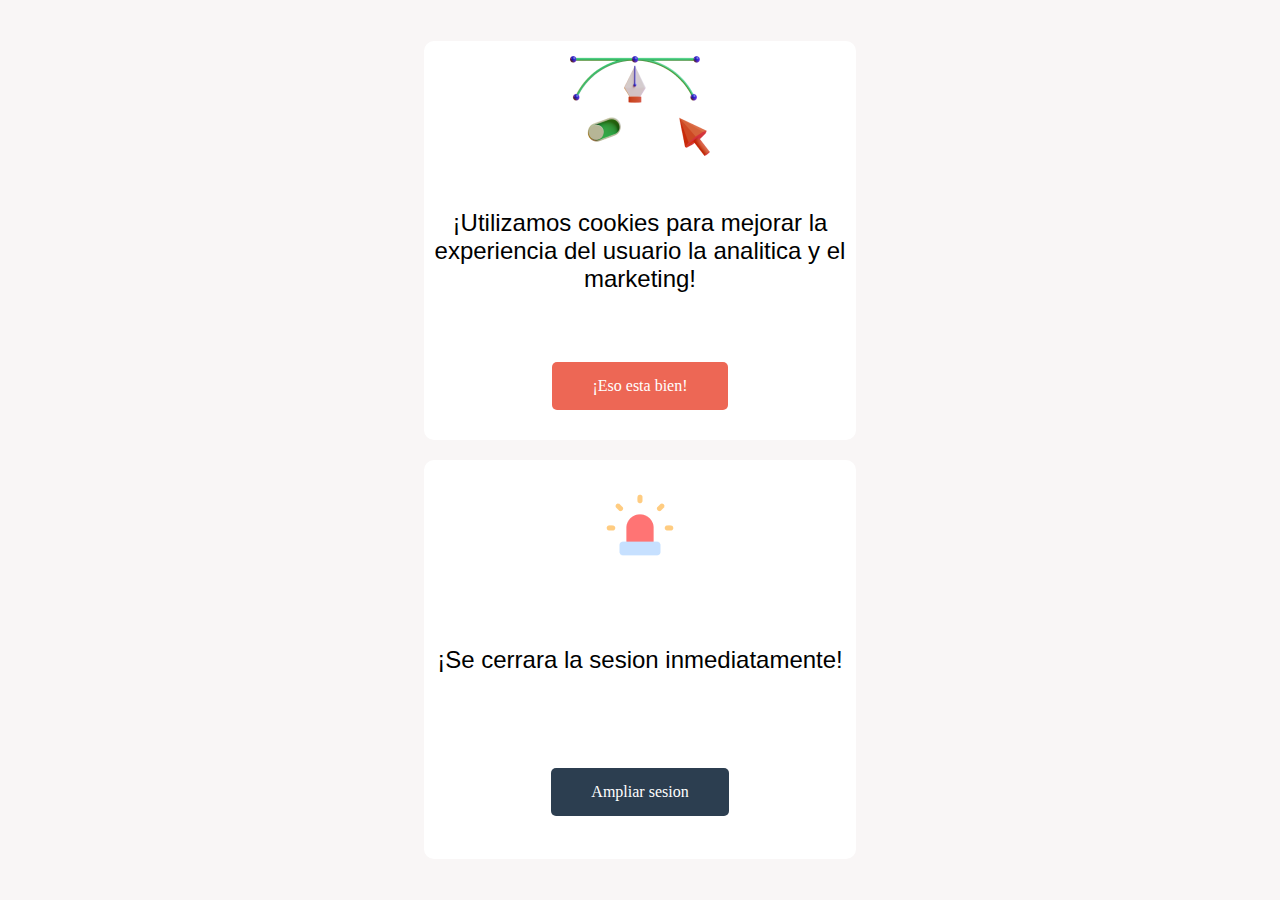
<file: Challenges/Challenge01/index.html>
<!DOCTYPE html>
<html lang="en">
<head>
    <meta charset="UTF-8">
    <meta http-equiv="X-UA-Compatible" content="IE=edge">
    <meta name="viewport" content="width=device-width, initial-scale=1.0">
    <link rel="stylesheet" href="main.css">
    <title>Challenge 1</title>
</head>
<body>
    <div class="container">
        <div class="box">
        <img src="Assets/Saly-27.png" alt="Saly-27">
        <p class="parrafo">¡Utilizamos cookies para mejorar la experiencia del usuario la analitica y el marketing!</p>
        <p class="button">¡Eso esta bien!</p>
        </div>

        <div class="box">
            <img src="Assets/Frame.png" alt="Frame">
            <p class="parrafo">¡Se cerrara la sesion inmediatamente!</p>
            <p class="button-blue">Ampliar sesion</p>

        </div>

    </div>
</body>
</html>
</file>
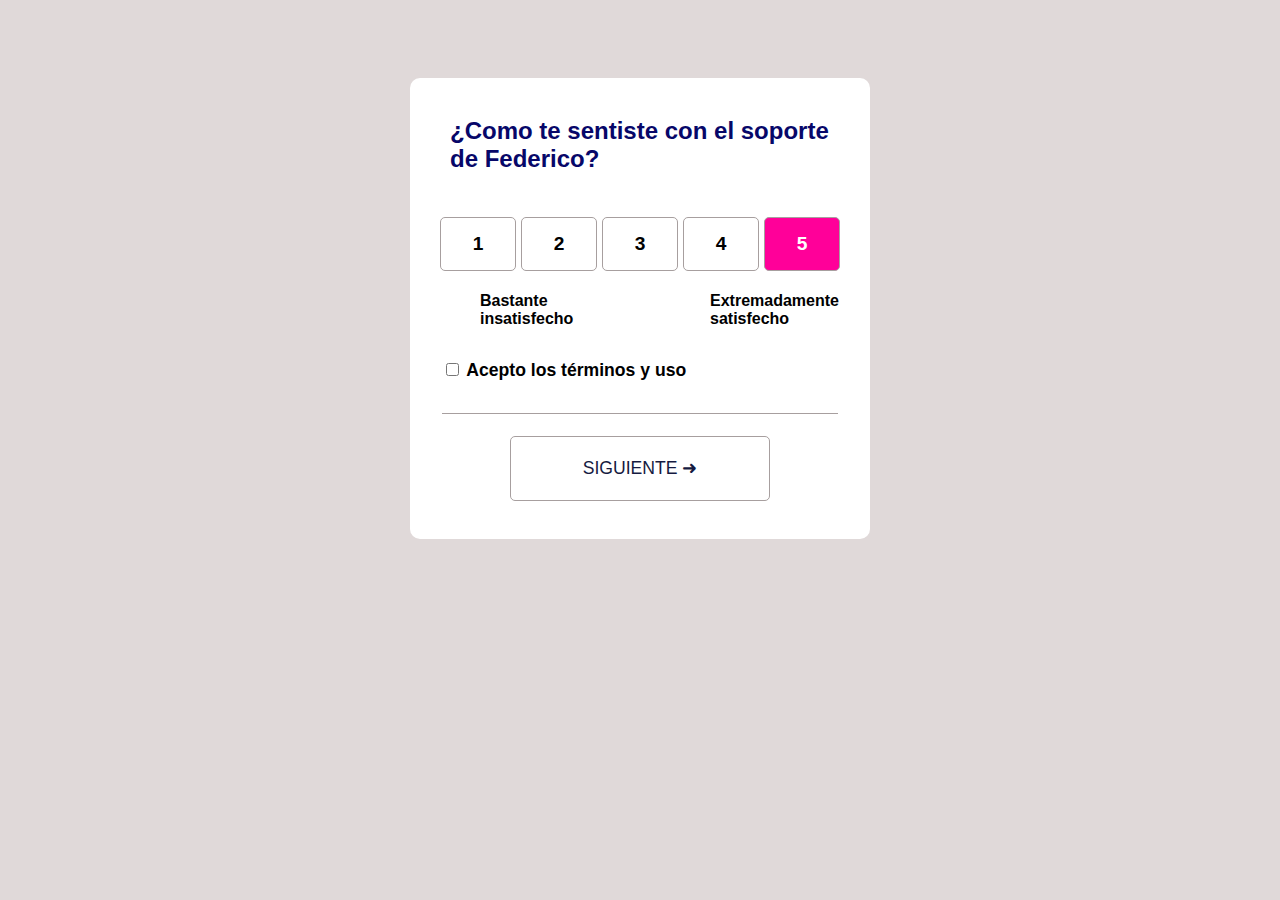
<file: Challenges/Challenge02/index.html>
<!DOCTYPE html>
<html lang="en">
<head>
    <meta charset="UTF-8">
    <meta http-equiv="X-UA-Compatible" content="IE=edge">
    <meta name="viewport" content="width=device-width, initial-scale=1.0">
    <link rel="stylesheet" href="main.css">
    <title>Desafio 02</title>
</head>
<body>
    <div class="container">
        <div class="box">
            <div class="parrafo">
            <p>¿Como te sentiste con el soporte de Federico?</p>
            </div>
            <div class="encuesta">
            <div class="number">1</div>
            <div class="number">2</div>
            <div class="number">3</div>
            <div class="number">4</div>
            <div class="number rosa">5</div>
            
            </div>
            
            <div class="insatisfecho">
                <p>Bastante insatisfecho</p>
            </div> 
            <div class="satisfecho">
                <p>Extremadamente satisfecho</p>
            </div>

            <div class="acepto">
            <input type="checkbox" name="acepto" id="acepto">
            <label for="acepto">Acepto los términos y uso</label>
            </div>

            <div class="button">
                <button>SIGUIENTE ➜</button>
            </div>
        </div>
    </div>
</body>
</html>
</file>
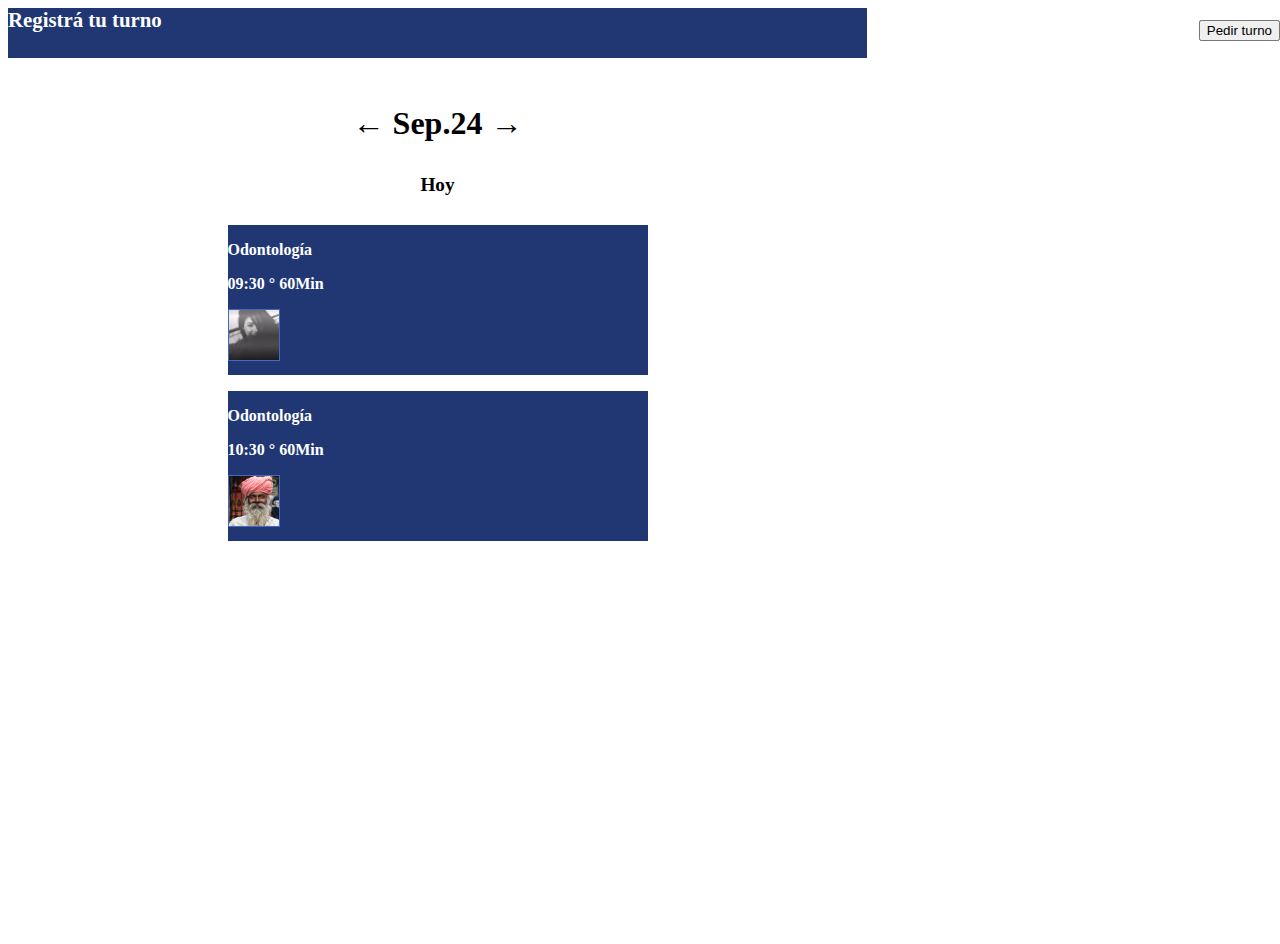
<file: Challenges/Challenge03/index.html>
<!DOCTYPE html>
<html lang="en">
<head>
    <meta charset="UTF-8">
    <meta http-equiv="X-UA-Compatible" content="IE=edge">
    <meta name="viewport" content="width=device-width, initial-scale=1.0">
    <link href="https://cdn.jsdelivr.net/npm/bootstrap@5.0.2/dist/css/bootstrap.min.css" rel="stylesheet" integrity="sha384-EVSTQN3/azprG1Anm3QDgpJLIm9Nao0Yz1ztcQTwFspd3yD65VohhpuuCOmLASjC" crossorigin="anonymous">
    <link rel="stylesheet" href="styles.css">
    <title>challenge 03</title>
</head>
<body>
        <div class="container">
            <div class="card rounded">
                
                <div class="tamaño card-header  ">
                    Registrá tu turno
                </div>
                <div class="fecha">
                <p>← Sep.24 →</p>
                </div>
                <div class="hoy">
                <p>Hoy</p>
                </div>
                <div class="tarjetas">
                <div class="tamaño card rounded ">
                   <p>Odontología</p>
                   <p>09:30 ° 60Min</p>
                   <img class="rounded-circle border-2" src="Assets/beard-gcf05f2813_640.jpg" alt="Imagen doctor">
                   <p class="nombre">Dra. Emília Díaz</p>
                   <button type="button" class="btn btn-light w-25 ">Pedir turno</button>
                </div>

                <div class="tamaño card rounded ">
                    <p>Odontología</p>
                    <p>10:30 ° 60Min</p>
                    <img class="rounded-circle border-2" src="Assets/man-g59501d090_640.jpg" alt="Imagen doctor">
                    <p class="nombre">Dr. Erick Nest</p>
                    <button type="button" class="btn btn-light w-25">Pedir turno</button>
                 </div>
                </div>
           </div>

        </div>    
</body>
</html>
</file>
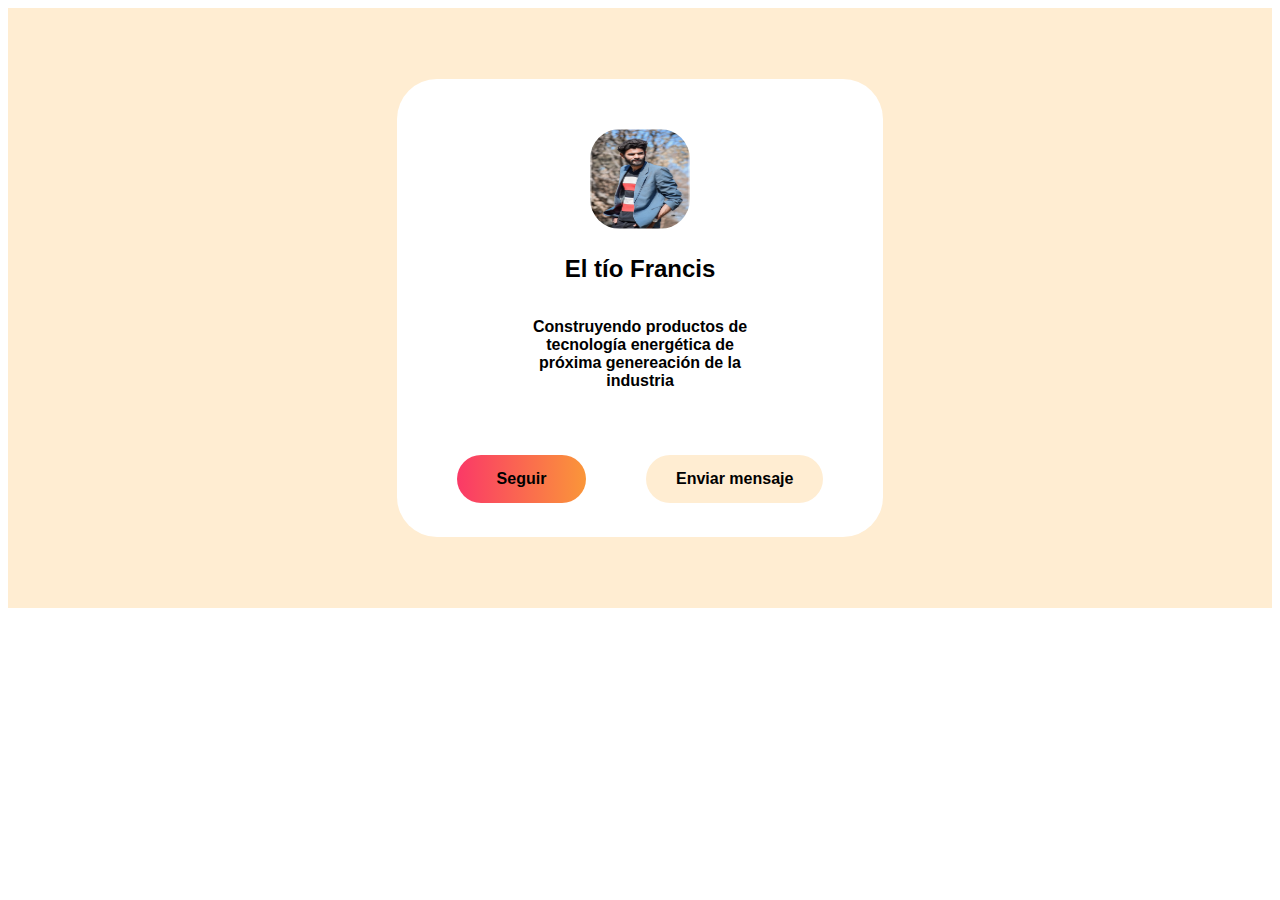
<file: Challenges/Challenge04/index.html>
<!DOCTYPE html>
<html lang="en">
<head>
    <meta charset="UTF-8">
    <meta http-equiv="X-UA-Compatible" content="IE=edge">
    <meta name="viewport" content="width=device-width, initial-scale=1.0">
    <link rel="stylesheet" href="style.css">
    <title>Challenge 04</title>
</head>
<body>
    <div class="container">
        <div class="card">
        <img src="Assets/man-g739b4c27f_640.jpg" alt="Hombre indio">
        <h2>El tío Francis</h2>
        <p>Construyendo productos de tecnología energética de próxima genereación de la industria</p>
        <div class="iconos">
        <div class="seguir">
            Seguir
        </div>
        <div class="mensaje">
            Enviar mensaje
        </div>
        </div>
        </div>
    </div>
</body>
</html>
</file>
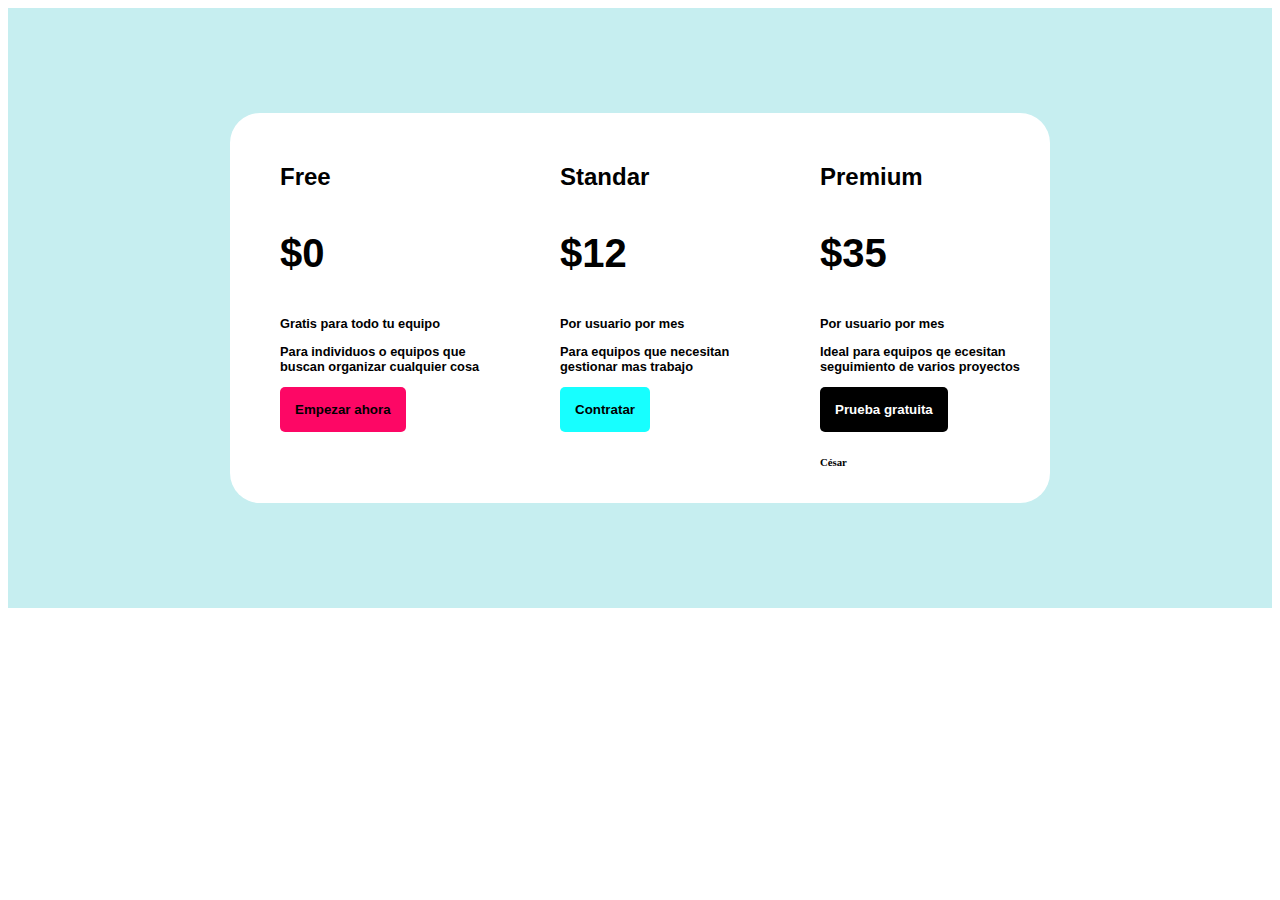
<file: Challenges/Challenge05/index.html>
<!DOCTYPE html>
<html lang="en">
<head>
    <meta charset="UTF-8">
    <meta http-equiv="X-UA-Compatible" content="IE=edge">
    <meta name="viewport" content="width=device-width, initial-scale=1.0">
    <link rel="stylesheet" href="style.css">
    <title>Challenge 05</title>
</head>
<body>
    <div class="container">
        
        <div class="free">
            <h2>Free</h2>
            <p class="precio">$0</p>
            <p>Gratis para todo tu equipo</p>
            <p>Para individuos o equipos que buscan organizar cualquier cosa</p>
            <button class="empezar">Empezar ahora</button>
        </div>
        <div class="standar">
            <h2>Standar</h2>
            <p class="precio">$12</p>
            <p>Por usuario por mes</p>
            <p>Para equipos que necesitan gestionar mas trabajo</p>
            <button class="contratar">Contratar</button>
        </div>
        <div class="premium">
            <h2>Premium</h2>
            <p class="precio">$35</p>
            <p>Por usuario por mes</p>
            <p>Ideal para equipos qe ecesitan seguimiento de varios proyectos</p>
            <button class="prueba">Prueba gratuita</button>
            <h6>César</h6>
        </div>
        

    </div>
    
    
</body>
</html>
</file>
<file: Challenges/Challenge01/main.css>
body{
    margin: 0;
    padding: 0;
    background-color: #f7f3f3c2;
}
.container{
    height: 900px;
    display: flex;
    flex-direction: column;
    justify-content: center;
    align-items: center;
    gap: 20px;
}


.box{
    display: grid;
    place-items: center;
    background-color: #fff;
    border-radius: 10px;
    width: 432px;
    height: 399px;
}

.button{
    color: white;
    background-color: #ed6755;
    padding: 15px 40px;
    border-radius: 5px;
}
.parrafo{
        font-size: 1.5em;
        font-family: Arial, Helvetica, sans-serif, Courier, monospace;
        text-align: center;
}

.button-blue{
    color: white;
    background-color: #2c3e50;
    padding: 15px 40px;
    border-radius: 5px;
}
</file>
<file: Challenges/Challenge02/main.css>
body{
    background-color: #e0d9d9;
}

.container{
    height: 600px;
    display: grid;
    justify-content: center;
    align-items: center;
    
}
.box{
    background-color: #fff;
    border-radius: 10px;
    width: 460px; 
    height: 461px;

}

.parrafo{
    font-weight: bold;
    font-size: 1.5rem;
    color: #070769;
    font-family: Arial, Helvetica, sans-serif;
    padding: 15px 40px;
}

.encuesta{
    display: grid;
    grid-template-columns: auto auto auto auto auto;
    padding: 5px 30px;
    gap: 5px;
}

.number{
    text-align: center;
    border: 1px solid #a79f9f;
    border-radius: 5px;
    padding: 15px;
    font-weight: bolder;
    font-family: Arial, Helvetica, sans-serif;
    font-size: larger;

}

.insatisfecho{
    position: absolute;
    left: 480px;
    font-family: Arial, Helvetica, sans-serif;
    font-weight: bolder;
    width: 10%;
}
.satisfecho{
    position: relative;
    font-family: Arial, Helvetica, sans-serif;
    font-weight: bolder;
    right: -300px;
    width: 20%;
}

.rosa{
    background-color:#ff0099 ;
    color: white;
}
.acepto{
    margin: 2rem;
    padding-bottom: 2rem;
    border-bottom: 1px solid #a79f9f;
    font-size: 1.1rem;
    font-weight: bolder;
    font-family: Arial, Helvetica, sans-serif;
}
.button{
    text-align: center;
    border: 1px solid #a79f9f;
    padding: 20px;
    margin: -10px 100px;
    border-radius: 5px;
}

button{
    border: none;
    color: #151a41;
    background-color: transparent;
    font-size: 1.1rem;
    font-family: Arial, Helvetica, sans-serif;
}
</file>
<file: Challenges/Challenge03/styles.css>
.container{
    width: 859px;
    height: 928px;
    display: grid;
   
}
.fecha{
    font-size: 2rem;
    font-weight: bold;
    text-align: center;
    padding-top: 15px;
}
.hoy{
    font-size: 1.2rem;
    font-weight: bold;
    text-align: center;
}
.tamaño{
    width: 420px;
    height: 150px;
    background-color: #203774;
}
img{
    width: 50px;
    border: 1px solid;
    border-color: #4868bd;
}
.tarjetas{
    display: grid;
    justify-content: center;
    align-items: center;
    gap: 1rem;
    padding-top: 10px;
    color: white;
    font-weight: bold;
}
.card-header{
    width: 100%;
    color: white;
    font-weight: bolder;
    height: 50px;
    font-size: 1.3rem;
}
button{
    position: absolute;
    right: 0px;
    top: 20px;

}

.nombre{
    position: absolute;
    left: 65px;
    bottom: 15px;
}
</file>
<file: Challenges/Challenge04/style.css>
.container{
    display: grid;
    height: 600px;
    justify-content: center;
    align-items: center;
    background-color: #ffedd2;
}
.card{
    display: grid;
    width: 486px;
    height: 458px;
    text-align: center;
    background-color: #fff;
    border-radius: 40px;
}
img{
    margin-top: 50px;
    border-radius: 30px;
    width: 100px;
    height: 100px;
    justify-self: center;

}
h2{
    font-family:Arial, Helvetica, sans-serif ;
    margin-top: -40px;
}
p{
    width: 50%;
    justify-self: center;
    font-weight: bolder;
    font-family: Arial, Helvetica, sans-serif;
    margin-top: -50px;
    
}
.iconos{
    display: flex;
    flex-direction: row;
    justify-content: space-evenly;
}
.seguir{
    font-weight: bolder;
    font-family: Arial, Helvetica, sans-serif;
    background-image: linear-gradient(to right, #fa3967, #fa9639);
    border-radius: 30px;
    align-self: center;
    padding: 15px 40px;
    margin-top: -50px;
}
.mensaje{
    font-weight: bolder;
    font-family: Arial, Helvetica, sans-serif;
    border-radius: 30px;
    align-self: center;
    margin-top: -50px;
    padding: 15px 30px;
    background-color: #ffedd2;
}
</file>
<file: Challenges/Challenge05/style.css>
.container{
    display: grid;
    grid-template-columns: auto auto auto;
    height: 600px;
    justify-content: center;
    align-items: center;
    background-color: #c6eef0;
}

h2{
    font-weight: bold;
    font-family: Arial, Helvetica, sans-serif;
}
.precio{
    font-size: 2.5rem;
    font-weight: bold;
    font-family: Arial, Helvetica, sans-serif;
}
p{
    font-family: Arial, Helvetica, sans-serif;
    font-size: 0.8rem;
    font-weight: bold;
}

.free{
    width: 200px;
    height: 330px;
    padding: 30px 50px;
    border-radius: 30px 0 0 30px;
    background-color: #fff;

}
.standar{
    width: 200px;
    height: 330px;
    padding: 30px;
    background-color: #fff;
}
.premium{
    width: 200px;
    height: 330px;
    padding: 30px;
    border-radius: 0 30px 30px 0;
    background-color: #fff;

}
.empezar{
    padding: 15px;
    background-color: #fd0061f8;
    border-radius: 5px;
}
.contratar{
    padding: 15px;
    background-color: #00ffffe8;
    border-radius: 5px;
}
.prueba{
    padding: 15px;
    background-color: #000;
    border-radius: 5px;
    color: white;
}
button{
    font-family: Arial, Helvetica, sans-serif;
    font-weight: bold;
    border:none;
}
</file>
